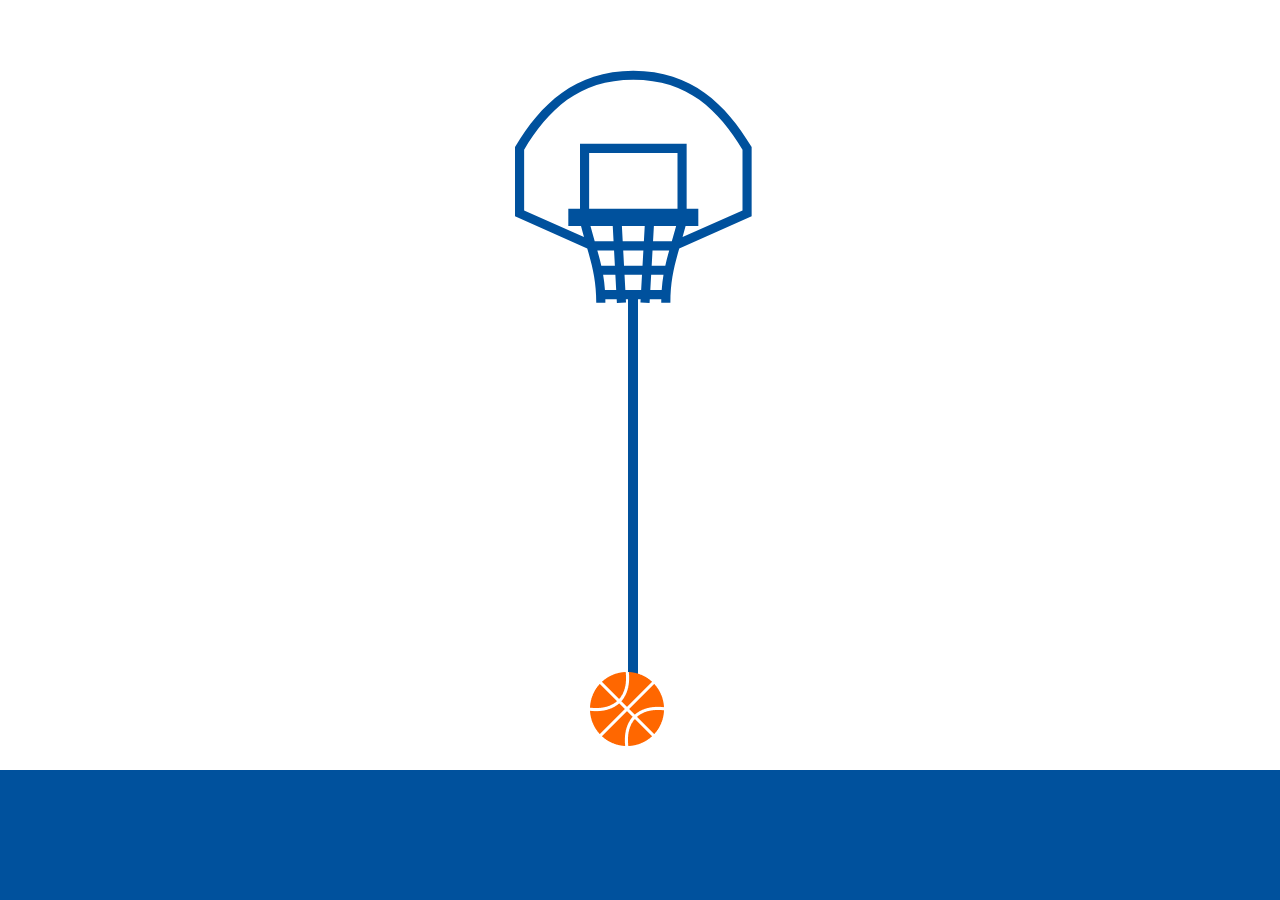
<file: index.html>
<!DOCTYPE html>
<html lang="en">
  <head>
    <meta name="viewport" content="width=device-width, initial-scale=1.0" />

    <meta charset="utf-8" />
    <meta name="keywords" content="" />
    <meta name="description" content="" />

    <!-- CSS -->
    <link rel="stylesheet" href="./css/style.css" />
    <link rel="stylesheet" href="./css/all.min.css" />

    <title>Simple Basketball Game</title>
  </head>

  <body>
    <div class="court">
      <div class="hoop">

        <img src="./imgs/hook.svg">
      </div>

      <div class="line"></div>
      <div class="basketball">
        <img src="./imgs/ball.png">
      </div>
      </div>
      <div class="footer"></div>
      <script src="script.js"></script>

  </body>
</html>
</file>
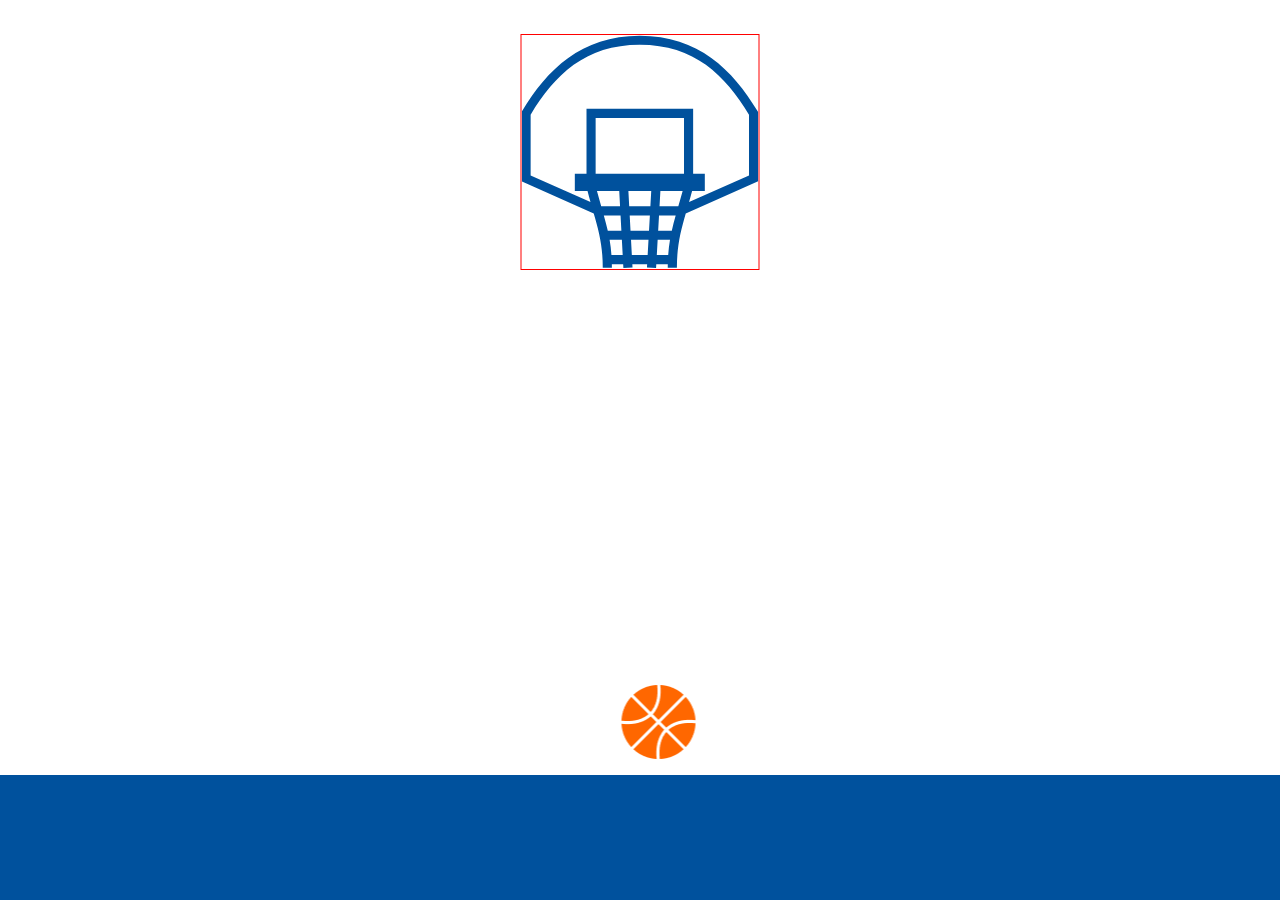
<file: css/test.html>
<!DOCTYPE html>
<html>

<head>
    <meta charset="utf-8">
    <meta name="viewport" content="width=device-width">
    <title>Basketball and Net</title>
    <style>
        body {
            margin: 0;
            overflow: hidden;
        }

        .stage {
            position: absolute;
            border: 1px solid red;
            top: 30%;
            left: 50%;
            height: auto;
            transform: translate(-50%, -100%);
            display: flex;
            flex-direction: column;
        }

        .basketball-img {
            position: absolute;
            top: 650px;
            left: 100px;
        }
        .basketball-img img {
          width: 100%;
        }
        .net-img {
           
        }


        .footer {
            background: #00519d;
            position: fixed;
            bottom: 0;
            left: 0;
            right: 0;
            z-index: 1000;
            display: flex;
            height: 125px;
            justify-content: center;
            align-items: center;
        }
    </style>
</head>





<body>
    <div class="stage">



        <!-- Replace with the net image -->
        <img src="../imgs/hook.svg" alt="Net" class="net-img" id="ring">


     <div class="basketball-img">

        <img src="../imgs/ball.png" alt="Basketball" id="ball" >

     </div>

    </div>

    <div class="footer"></div>




    <script>

        /*
On init
 On screen rotation
 Update the ball's initial position
*/

// wait until DOM is ready
document.addEventListener("DOMContentLoaded", function(event) {

// wait until window, stylesheets, images, links, and other media assets are loaded
window.onload = function() {

 // All ready, let's go!


 /* ***************************
 Things we are going to need
 **************************** */

 // A Vector
 var Vector = {
  _x: 1,
  _y: 0,

  create: function(x, y) {
  var obj = Object.create(this);
  obj.setX(x);
  obj.setY(y);
  return obj;
  },

  setX: function(value) {
  this._x = value;
  },

  getX: function() {
  return this._x
  },

  setY: function(value) {
  this._y = value;
  },

  getY: function() {
  return this._y;
  },

  setAngle: function(angle) {
  var length = this.getLength();
  this._x = Math.cos(angle) * length;
  this._y = Math.sin(angle) * length;
  },

  getAngle: function() {
  return Math.atan2(this._y, this._x);
  },

  setLength: function(length) {
  var angle = this.getAngle();
  this._x = Math.cos(angle) * length;
  this._y = Math.sin(angle) * length;
  },

  getLength: function() {
  return Math.sqrt(this._x * this._x + this._y * this._y);
  },

  add: function(v2) {
  return Vector.create(this._x + v2.getX(), this._y + v2.getY());
  },

  subtract: function(v2) {
  return Vector.create(this._x - v2.getX(), this._y - v2.getY());
  },

  scale: function(value) {
  return Vector.create(this._x * value, this._x * value);
  }
 };



 // A Particle
 var Particle = {
  position: null,
  velocity: null,
  gravity: null,

  create: function(x, y, speed, direction, grav) {
  var obj = Object.create(this);
  obj.position = Vector.create(x, y);
  obj.velocity = Vector.create(0, 0);
  obj.velocity.setLength(speed);
  obj.velocity.setAngle(direction);
  obj.gravity = Vector.create(0, grav || 0);

  return obj;
  },

  accelerate: function(vector) {
  this.velocity = this.velocity.add(vector);
  },

  update: function() {
  this.velocity = this.velocity.add(this.gravity);
  this.position = this.position.add(this.velocity);
  }
 };



 // Ball and basket vars
 var ball = document.getElementById("ball"),
     offsetY,
     ballRadius,
     basket = document.getElementById("basket"),
     basketWidth,
     ratio,
     scale,
     w,
     h;

 // Motion vars
 var p,
     start,
     force,
     timestamp = null,
     lastMouse,
     hasThrown = false,
     highEnough = false,
     lastY,
     rot;

 // Score vars
 var shots = 0,
     hits = 0,
     score = 0,
     accuracy = 0;

 
 
 window.addEventListener("resize", resize);
 window.addEventListener("orientationchange", resize);
 
 
 resize();
  
 
 // Wait a second before fading the elements in to prevent a flash of unpositioned/unstyled content
 TweenMax.to(".stage", 1, {autoAlpha:1, delay:1});


 
 
 
 
 function addEvents() {

  ball.addEventListener("mousedown", grabBall);
  ball.addEventListener("touchstart", grabBall);
  ball.addEventListener("mouseup", releaseBall);
  ball.addEventListener("touchend", releaseBall);
  
 }
 
 
 
 
 function removeEvents() {

  ball.removeEventListener("mousedown", grabBall);
  ball.removeEventListener("touchstart", grabBall);
  ball.removeEventListener("mouseup", releaseBall);
  ball.removeEventListener("touchend", releaseBall);

 }
 



 function resize() {
  
  // For some reason, we need to re-add the touch events every time the orientation change, if we don't the touchmove fails after the touchstart. Bizzarre.
  removeEvents();
  
  addEvents();
  
  
  offsetY = ball.getBoundingClientRect().height*1.5;

  // Find the smallest value of the SVG holding the basketball - it will give us the ball's radius
  ballRadius = Math.min(ball.getBoundingClientRect().width, ball.getBoundingClientRect().height);

  basketWidth = Math.round(basket.querySelector("rect").getBoundingClientRect().width);

  // Work out how the ratio between the basket's width and the ball's radius, make it a tiny smaller just for safety
  ratio = basketWidth / ballRadius - 0.1;

  w = window.innerWidth;
  h = window.innerHeight;
  
  // Make sure the basketall has no previous GSAP's transforms on it
  TweenMax.set(ball, {clearProps:"all"});

  // Move the basketball to its starting offset
 TweenMax.set(ball, {y:"+="+offsetY}); // We need a number rather than a percentage to use later with collision calculation.

  scale = TweenMax.to(ball, 0.5, {scale:ratio, ease:Power1.easeInOut}).progress(1).pause(0);

 }




 function tick() {
  var currY = p.position.getY();
  var currX = p.position.getX();

  if(hasThrown) {

   if(currY < 0) highEnough = true;

     // Has the ball been thrown high enough
     if(highEnough) {

       // Is it falling?
      if(lastY < currY && force.getLength() > 15) {
        basket.style.zIndex = 1;


        // Has it hit the basket
        if(currY < 10 && currY > -10) {
          hasThrown = false;

          // Was it on target?
          if(currX > basketWidth*0.1 && currX < basketWidth || currX < -basketWidth*0.1 && currX > -basketWidth) {

            // Create an oposite force angled in relation to the basket
            force.setX(currX/10);
            force.setLength(force.getLength()*0.7);
            p.velocity = force;

            basket.style.zIndex = 0;


           } else if(currX <= basketWidth && currX >= -basketWidth) {
             // Yes
             score += 2;
             hits += 1;
            
            // Three pointer?
            if(force.getX() > 2 || force.getX() < -2) {
             score += 1;
            }
            
            
            TweenMax.to("#net", 1, {scaleY:1.1, transformOrigin:"50% 0", ease:Elastic.easeOut});
            TweenMax.to("#net", 0.3, {scale:1, transformOrigin:"50% 0", ease:Power2.easeInOut, delay:0.6});
           }
         }
       }
     }
  }

  p.update();
  TweenMax.set(ball, {
   x:p.position.getX(),
   y:currY,
   rotation:rot
  });


  lastY = currY;

 };



 

 function grabBall(e) {
  
  e.preventDefault();

  p = Particle.create(0, offsetY, 0, 0, 0);
  force = Vector.create(0,0);
  start = Vector.create(getMouse(e).x, getMouse(e).y-offsetY);

  document.addEventListener("mousemove", moveBall);
  document.addEventListener("touchmove", moveBall);
 };


 

 function moveBall(e) {
  
  e.preventDefault();

  getSpeed(e);

  //  Update the ball's position
  TweenMax.set(ball, {x:p.position.getX(), y:p.position.getY()});

 };

 
 

 function releaseBall() {

  // Stop tracking the mousedown/touchdown
  ball.removeEventListener("mousedown", grabBall);
  ball.removeEventListener("touchstart", grabBall);
  // Stop tracking the mousemove
  document.removeEventListener("mousemove", moveBall);
  document.removeEventListener("touchmove", moveBall);
  // Reset the mouse tracking defaults
  timestamp = null;
  lastMouseX = null;
  lastMouseY = null;

  hasThrown = true;

  shots += 1;

  scale.play(0)

  // Limit how hard the ball can be thrown. Improves user accuracy diminishes realistic movement
  if(force.getLength() > 30) force.setLength(30);
  p.velocity = force;
  p.gravity = Vector.create(0,0.8);
  
  if(force.getX() > 0) {
   rot = "-=4";
  } else {
   rot = "+=4";
  }

  //  Start GSAP's tick so more physics-like movement can take place
  TweenMax.ticker.addEventListener("tick", tick);

  // Stop it after some period of time - saves having to write edges and floor logic and the user can shoot every three seconds or so
  TweenMax.delayedCall(2, reset);

 };



 
 function reset() {

  TweenMax.ticker.removeEventListener("tick", tick);

  p.gravity = 0;

  hasThrown = false;
  highEnough = false;

  basket.style.zIndex = 0;

  ball.addEventListener("mousedown", grabBall);
  ball.addEventListener("touchstart", grabBall);

  updateScore();


  TweenMax.to(ball, 1, {
   x:0,
   y:offsetY,
   scale:1,
   rotation:0,
   ease:Power3.easeOut
  });

 };




 function getMouse(e) {

  return {
   x:e.clientX || e.targetTouches[0].clientX,
   y:e.clientY || e.targetTouches[0].clientY
  };

 };



 
 function getSpeed(e) {

  e.preventDefault();

  if(timestamp === null) {
   timestamp = Date.now();
   lastMouse = getMouse(e);
   return;
  };

  var now = Date.now(),
  currMouse = getMouse(e),
  dx = currMouse.x - lastMouse.x,
  dy = currMouse.y - lastMouse.y;
  
  // Let's make the angle less steep
  dy *= 2;
  dx /= 2;

  timestamp = now;
  lastMouse = currMouse;

  force = Vector.create(dx, dy);
  p.position.setX(getMouse(e).x - start.getX());
  p.position.setY(getMouse(e).y - start.getY());

 };



 
 function updateScore() {
  accuracy = hits / shots;

  document.getElementById("shots").innerHTML = "Shots: " + shots;
  document.getElementById("hits").innerHTML = "Score: " + score;
  document.getElementById("accuracy").innerHTML = "Accuracy: " + Math.round(accuracy * 100) + "%"
 }
};
});


    </script>
</body>

</html>
</file>
<file: css/style.css>
body {
  display: flex;
  justify-content: center;
  align-items: center;
  height: 100vh;
  margin: 0;
}

.court {
  position: relative;
  width: 400px;
  height: 600px;
}

.hoop {
  position: absolute;
  top: -80px;
  left: 75px;
  
}


.basketball {
  position: absolute;
  bottom: 0px;
  left: 150px;
  border-radius: 50%;
  cursor: pointer;
  transition: transform 0.2s;
  z-index: 5;
}



.line {
  border-left: 10px solid #00519d;
  height: 412px;
  position: absolute;
  top: 146px;
  left: 188px;
  z-index: -1;
}




.footer {
  background: #00519d;
  position: fixed;
  bottom: 0;
  left: 0;
  right: 0;
  z-index: 1000;
  display: flex;
  height: 130px;
  justify-content: center;
  align-items: center;
}

@keyframes bounce {
  0%, 20%, 50%, 80%, 100% {
      transform: translateY(0);
  }
  40% {
      transform: translateY(-40px);
  }
  60% {
      transform: translateY(-20px);
  }
}
</file>
